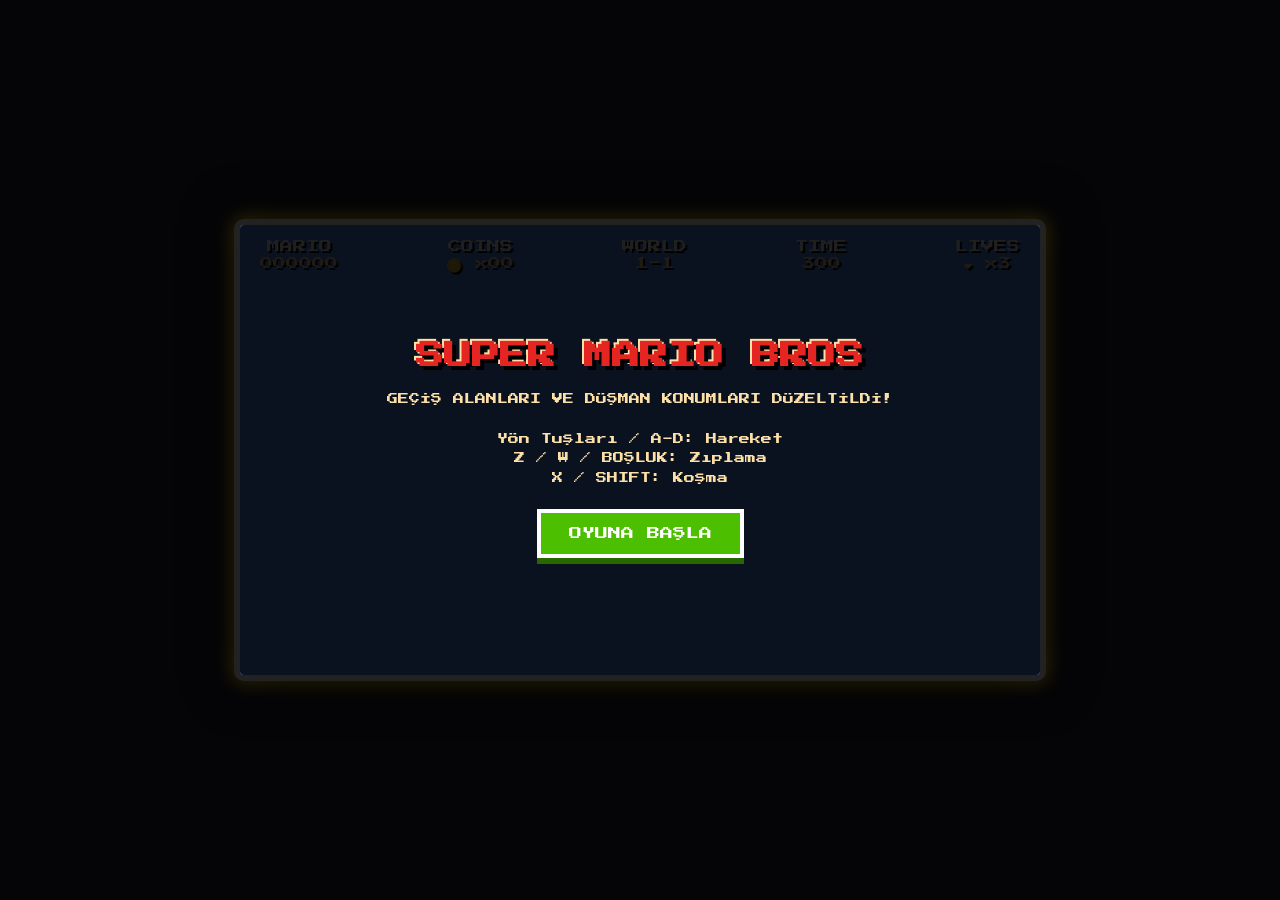
<file: mario.html>
<!DOCTYPE html>
<html lang="tr">
<head>
    <meta charset="UTF-8">
    <meta name="viewport" content="width=device-width, initial-scale=1.0, maximum-scale=1.0, user-scalable=no">
    <title>Super Mario Bros - Fixed Level Edition</title>
    <style>
        @import url('https://fonts.googleapis.com/css2?family=Press+Start+2P&display=swap');

        * {
            box-sizing: border-box;
            user-select: none;
            -webkit-user-select: none;
            margin: 0;
            padding: 0;
        }

        body {
            background-color: #050508;
            color: #fff;
            font-family: 'Press Start 2P', monospace;
            display: flex;
            flex-direction: column;
            align-items: center;
            justify-content: center;
            min-height: 100vh;
            overflow: hidden;
        }

        #game-wrapper {
            position: relative;
            box-shadow: 0 0 50px rgba(0, 0, 0, 0.95), 0 0 20px rgba(255, 215, 0, 0.3);
            border: 6px solid #222;
            border-radius: 10px;
            background: #5c94fc;
            overflow: hidden;
        }

        canvas {
            display: block;
            image-rendering: pixelated;
            image-rendering: crisp-edges;
        }

        #hud {
            position: absolute;
            top: 15px;
            left: 20px;
            right: 20px;
            display: flex;
            justify-content: space-between;
            font-size: 13px;
            text-shadow: 2px 2px #000;
            z-index: 10;
            pointer-events: none;
        }

        .hud-item {
            display: flex;
            flex-direction: column;
            align-items: center;
            gap: 4px;
        }

        .hud-val {
            color: #fce0a8;
        }

        #overlay-screen {
            position: absolute;
            top: 0;
            left: 0;
            width: 100%;
            height: 100%;
            background: rgba(0, 0, 0, 0.88);
            display: flex;
            flex-direction: column;
            justify-content: center;
            align-items: center;
            z-index: 20;
            gap: 20px;
            text-align: center;
        }

        #overlay-screen h1 {
            color: #e52521;
            font-size: 28px;
            text-shadow: 4px 4px #000, -2px -2px #fce0a8;
        }

        #overlay-screen p {
            color: #fce0a8;
            font-size: 11px;
            line-height: 1.8;
            max-width: 80%;
        }

        .btn {
            background: #4cbf00;
            color: #fff;
            border: 4px solid #fff;
            padding: 14px 28px;
            font-family: 'Press Start 2P', monospace;
            font-size: 13px;
            cursor: pointer;
            box-shadow: 0 6px #286600;
        }

        .btn:hover {
            background: #5be300;
        }

        #touch-controls {
            display: none;
            position: absolute;
            bottom: 12px;
            left: 12px;
            right: 12px;
            justify-content: space-between;
            z-index: 15;
            pointer-events: none;
        }

        .dpad, .action-btns {
            display: flex;
            gap: 10px;
            pointer-events: auto;
        }

        .t-btn {
            width: 52px;
            height: 52px;
            background: rgba(255, 255, 255, 0.35);
            border: 3px solid #fff;
            border-radius: 50%;
            display: flex;
            align-items: center;
            justify-content: center;
            font-size: 18px;
            color: #fff;
            touch-action: manipulation;
        }

        @media (max-width: 800px) {
            #touch-controls { display: flex; }
            #hud { font-size: 9px; }
            #overlay-screen h1 { font-size: 20px; }
        }
    </style>
</head>
<body>

<div id="game-wrapper">
    <div id="hud">
        <div class="hud-item"><span>MARIO</span><span id="score-val" class="hud-val">000000</span></div>
        <div class="hud-item"><span>COINS</span><span id="coin-val" class="hud-val">🪙 x00</span></div>
        <div class="hud-item"><span>WORLD</span><span id="world-val" class="hud-val">1-1</span></div>
        <div class="hud-item"><span>TIME</span><span id="time-val" class="hud-val">300</span></div>
        <div class="hud-item"><span>LIVES</span><span id="lives-val" class="hud-val">❤️ x3</span></div>
    </div>

    <canvas id="gameCanvas" width="800" height="450"></canvas>

    <div id="overlay-screen">
        <h1 id="overlay-title">SUPER MARIO BROS</h1>
        <p id="overlay-msg">GEÇİŞ ALANLARI VE DÜŞMAN KONUMLARI DÜZELTİLDİ!<br><br>Yön Tuşları / A-D: Hareket<br>Z / W / BOŞLUK: Zıplama<br>X / SHIFT: Koşma</p>
        <button id="start-btn" class="btn">OYUNA BAŞLA</button>
    </div>

    <div id="touch-controls">
        <div class="dpad">
            <div class="t-btn" id="btn-left">◀</div>
            <div class="t-btn" id="btn-right">▶</div>
        </div>
        <div class="action-btns">
            <div class="t-btn" id="btn-run">🏃</div>
            <div class="t-btn" id="btn-jump">▲</div>
        </div>
    </div>
</div>

<script>
// SES SENTEZLEYİCİ
class AudioEngine {
    constructor() {
        this.ctx = null;
        this.bgmLoopTimeout = null;
        this.isPlayingBGM = false;
    }

    init() {
        if (!this.ctx) {
            this.ctx = new (window.AudioContext || window.webkitAudioContext)();
        }
    }

    playNote(freq, type, duration, vol = 0.05) {
        if (!this.ctx) return;
        try {
            const osc = this.ctx.createOscillator();
            const gain = this.ctx.createGain();
            osc.type = type;
            osc.frequency.setValueAtTime(freq, this.ctx.currentTime);
            gain.gain.setValueAtTime(vol, this.ctx.currentTime);
            gain.gain.exponentialRampToValueAtTime(0.0001, this.ctx.currentTime + duration);
            osc.connect(gain);
            gain.connect(this.ctx.destination);
            osc.start();
            osc.stop(this.ctx.currentTime + duration);
        } catch(e){}
    }

    sfxJump() {
        if (!this.ctx) return;
        const now = this.ctx.currentTime;
        const osc = this.ctx.createOscillator();
        const gain = this.ctx.createGain();
        osc.type = 'square';
        osc.frequency.setValueAtTime(150, now);
        osc.frequency.exponentialRampToValueAtTime(650, now + 0.15);
        gain.gain.setValueAtTime(0.12, now);
        gain.gain.linearRampToValueAtTime(0.01, now + 0.15);
        osc.connect(gain);
        gain.connect(this.ctx.destination);
        osc.start();
        osc.stop(now + 0.15);
    }

    sfxCoin() {
        if (!this.ctx) return;
        const now = this.ctx.currentTime;
        const osc = this.ctx.createOscillator();
        const gain = this.ctx.createGain();
        osc.type = 'sine';
        osc.frequency.setValueAtTime(987.77, now);
        osc.frequency.setValueAtTime(1318.51, now + 0.08);
        gain.gain.setValueAtTime(0.15, now);
        gain.gain.linearRampToValueAtTime(0.01, now + 0.28);
        osc.connect(gain);
        gain.connect(this.ctx.destination);
        osc.start();
        osc.stop(now + 0.28);
    }

    sfxStomp() { this.playNote(90, 'triangle', 0.1, 0.2); }
    
    sfxDie() {
        const notes = [500, 400, 300, 200, 100];
        notes.forEach((f, i) => {
            setTimeout(() => this.playNote(f, 'sawtooth', 0.12, 0.15), i * 80);
        });
    }

    startBGM() {
        this.stopBGM();
        if (!this.ctx) return;
        this.isPlayingBGM = true;

        const E5 = 659.25, C5 = 523.25, G5 = 783.99, G4 = 392.00,
              A4 = 440.00, B4 = 493.88, Bb4 = 466.16, F5 = 698.46,
              D5 = 587.33, E4 = 329.63, A5 = 880.00;

        const score = [
            {f: E5, d: 150}, {f: 0, d: 50}, {f: E5, d: 150}, {f: 0, d: 150}, {f: E5, d: 150}, {f: 0, d: 150},
            {f: C5, d: 150}, {f: E5, d: 150}, {f: 0, d: 150}, {f: G5, d: 250}, {f: 0, d: 250},
            {f: G4, d: 250}, {f: 0, d: 250},
            {f: C5, d: 200}, {f: 0, d: 100}, {f: G4, d: 200}, {f: 0, d: 100}, {f: E4, d: 200}, {f: 0, d: 100},
            {f: A4, d: 150}, {f: B4, d: 150}, {f: Bb4, d: 150}, {f: A4, d: 200},
            {f: G4, d: 120}, {f: E5, d: 120}, {f: G5, d: 120}, {f: A5, d: 200}, {f: F5, d: 120}, {f: G5, d: 120},
            {f: 0, d: 100}, {f: E5, d: 180}, {f: C5, d: 120}, {f: D5, d: 120}, {f: B4, d: 200}
        ];

        let index = 0;
        const playNextNote = () => {
            if (!this.isPlayingBGM) return;
            const item = score[index];
            if (item.f > 0) {
                this.playNote(item.f, 'square', item.d / 1000, 0.04);
            }
            index = (index + 1) % score.length;
            this.bgmLoopTimeout = setTimeout(playNextNote, item.d + 30);
        };

        playNextNote();
    }

    stopBGM() {
        this.isPlayingBGM = false;
        if (this.bgmLoopTimeout) clearTimeout(this.bgmLoopTimeout);
    }
}

const audio = new AudioEngine();

// CANVAS & RENKLER
const canvas = document.getElementById('gameCanvas');
const ctx = canvas.getContext('2d');

const PALETTE = {
    skyDay: '#5c94fc',
    grassGreen: '#00a800',
    grassDark: '#005800',
    dirtBrown: '#c84c0c',
    brickRed: '#b83800',
    questionYellow: '#fcb000',
    pipeGreen: '#00a800',
    pipeLight: '#80d010',
    pipeDark: '#005800',
    marioRed: '#e52521',
    marioBlue: '#283cda',
    marioSkin: '#fce0a8',
    marioHair: '#6b4400',
    goombaBrown: '#a84000'
};

function drawPixelRect(ctx, x, y, w, h, color) {
    ctx.fillStyle = color;
    ctx.fillRect(Math.floor(x), Math.floor(y), Math.floor(w), Math.floor(h));
}

function drawMario(ctx, x, y, facing, isJumping, frame) {
    ctx.save();
    ctx.translate(Math.floor(x), Math.floor(y));
    if (facing === -1) {
        ctx.translate(24, 0);
        ctx.scale(-1, 1);
    }

    drawPixelRect(ctx, 6, 0, 14, 4, PALETTE.marioRed);
    drawPixelRect(ctx, 4, 4, 18, 4, PALETTE.marioRed);
    drawPixelRect(ctx, 4, 8, 8, 4, PALETTE.marioHair);
    drawPixelRect(ctx, 10, 8, 4, 4, PALETTE.marioSkin);
    drawPixelRect(ctx, 2, 12, 4, 8, PALETTE.marioHair);
    drawPixelRect(ctx, 6, 12, 12, 8, PALETTE.marioSkin);
    drawPixelRect(ctx, 14, 12, 4, 4, PALETTE.marioHair);

    drawPixelRect(ctx, 4, 20, 14, 8, PALETTE.marioRed);
    drawPixelRect(ctx, 6, 20, 10, 10, PALETTE.marioBlue);
    drawPixelRect(ctx, 8, 22, 2, 2, PALETTE.questionYellow);
    drawPixelRect(ctx, 14, 22, 2, 2, PALETTE.questionYellow);

    if (isJumping) {
        drawPixelRect(ctx, 0, 24, 6, 6, PALETTE.marioBlue);
        drawPixelRect(ctx, 16, 20, 6, 6, PALETTE.marioBlue);
        drawPixelRect(ctx, -2, 28, 8, 4, PALETTE.marioHair);
        drawPixelRect(ctx, 18, 24, 8, 4, PALETTE.marioHair);
    } else {
        let step = (Math.floor(frame) % 2 === 0) ? 0 : 3;
        drawPixelRect(ctx, 4 - step, 28, 6, 4, PALETTE.marioBlue);
        drawPixelRect(ctx, 12 + step, 28, 6, 4, PALETTE.marioBlue);
        drawPixelRect(ctx, 2 - step, 30, 8, 4, PALETTE.marioHair);
        drawPixelRect(ctx, 14 + step, 30, 8, 4, PALETTE.marioHair);
    }

    ctx.restore();
}

function drawGoomba(ctx, x, y, frame) {
    drawPixelRect(ctx, x + 4, y, 16, 12, PALETTE.goombaBrown);
    drawPixelRect(ctx, x + 2, y + 4, 20, 10, PALETTE.goombaBrown);
    drawPixelRect(ctx, x + 4, y + 6, 4, 6, '#fff');
    drawPixelRect(ctx, x + 16, y + 6, 4, 6, '#fff');
    drawPixelRect(ctx, x + 6, y + 8, 2, 4, '#000');
    drawPixelRect(ctx, x + 16, y + 8, 2, 4, '#000');

    if (Math.floor(frame) % 2 === 0) {
        drawPixelRect(ctx, x, y + 16, 8, 8, '#000');
        drawPixelRect(ctx, x + 14, y + 14, 8, 8, '#000');
    } else {
        drawPixelRect(ctx, x + 2, y + 14, 8, 8, '#000');
        drawPixelRect(ctx, x + 16, y + 16, 8, 8, '#000');
    }
}

// OYUN KONTROLÜ & HARİTA
class Game {
    constructor() {
        this.score = 0;
        this.coins = 0;
        this.totalCoinsInLevel = 0;
        this.maxCoins = 10;
        this.lives = 3;
        this.level = 1;
        this.time = 300;
        this.gameState = 'START';
        this.cameraX = 0;
        this.keys = {};

        this.bindEvents();
    }

    initLevel(lvl) {
        this.level = lvl;
        this.cameraX = 0;
        this.time = 300;
        this.totalCoinsInLevel = 0;

        const mapLen = 2400 + lvl * 400;
        this.currentLevel = {
            length: mapLen,
            blocks: [],
            enemies: [],
            flagX: mapLen - 180
        };

        // Zemin
        for (let x = 0; x < mapLen; x += 32) {
            if (x > 800 && x < 920 && lvl > 1) continue; // Çukur
            this.currentLevel.blocks.push({ x, y: 386, w: 32, h: 64, type: 'ground' });
        }

        // GEÇİŞ ALANLARI VE BORULAR
        this.currentLevel.blocks.push({ x: 380, y: 338, w: 44, h: 48, type: 'pipe' });
        this.currentLevel.blocks.push({ x: 750, y: 338, w: 44, h: 48, type: 'pipe' });
        this.currentLevel.blocks.push({ x: 1150, y: 338, w: 44, h: 48, type: 'pipe' });

        // Soru İşareti Blokları & Tuğlalar
        const blockPositions = [220, 252, 284, 500, 532, 564, 900, 932, 964, 1300];
        blockPositions.forEach((bx, idx) => {
            const isQuestion = idx % 2 === 0 && this.totalCoinsInLevel < this.maxCoins;
            if (isQuestion) this.totalCoinsInLevel++;
            this.currentLevel.blocks.push({
                x: bx,
                y: 240,
                w: 32,
                h: 32,
                type: isQuestion ? 'question' : 'brick',
                hit: false
            });
        });

        // Düşmanlar
        this.currentLevel.enemies.push(new Enemy(480, 360));
        this.currentLevel.enemies.push(new Enemy(880, 360));
        this.currentLevel.enemies.push(new Enemy(1250, 360));

        this.player = new Player(100, 200);
        document.getElementById('world-val').innerText = `1-${this.level}`;
        audio.startBGM();
    }

    bindEvents() {
        window.addEventListener('keydown', e => {
            this.keys[e.code] = true;
            if (['Space', 'ArrowUp', 'KeyW'].includes(e.code)) this.player.jump();
        });
        window.addEventListener('keyup', e => { this.keys[e.code] = false; });

        const bindTouch = (id, code) => {
            const el = document.getElementById(id);
            if (!el) return;
            el.addEventListener('touchstart', (e) => { e.preventDefault(); this.keys[code] = true; if (code === 'KeyW') this.player.jump(); });
            el.addEventListener('touchend', (e) => { e.preventDefault(); this.keys[code] = false; });
        };

        bindTouch('btn-left', 'ArrowLeft');
        bindTouch('btn-right', 'ArrowRight');
        bindTouch('btn-run', 'ShiftLeft');
        bindTouch('btn-jump', 'KeyW');

        document.getElementById('start-btn').addEventListener('click', () => {
            audio.init();
            document.getElementById('overlay-screen').style.display = 'none';
            this.gameState = 'PLAYING';
            this.initLevel(1);
        });
    }

    update() {
        if (this.gameState !== 'PLAYING') return;

        if (Math.random() < 0.02) {
            this.time--;
            document.getElementById('time-val').innerText = this.time;
            if (this.time <= 0) this.playerDie();
        }

        this.player.update(this);

        if (this.player.x - this.cameraX > 350) {
            this.cameraX = this.player.x - 350;
        }

        // Düşman Etkileşimi
        this.currentLevel.enemies.forEach(e => {
            e.update(this);
            if (e.alive && checkCollision(this.player, e)) {
                if (this.player.vy > 0 && (this.player.y + this.player.h - this.player.vy) <= e.y + 14) {
                    e.alive = false;
                    this.player.vy = -9;
                    this.score += 200;
                    document.getElementById('score-val').innerText = String(this.score).padStart(6, '0');
                    audio.sfxStomp();
                } else {
                    this.playerDie();
                }
            }
        });

        // Bölüm Geçişi
        if (this.player.x >= this.currentLevel.flagX) {
            if (this.level < 3) {
                this.initLevel(this.level + 1);
            } else {
                this.win();
            }
        }

        if (this.player.y > 450) this.playerDie();
    }

    playerDie() {
        this.lives--;
        document.getElementById('lives-val').innerText = `❤️ x${this.lives}`;
        audio.sfxDie();

        if (this.lives > 0) {
            this.initLevel(this.level);
        } else {
            this.gameState = 'GAMEOVER';
            audio.stopBGM();
            document.getElementById('overlay-title').innerText = 'GAME OVER';
            document.getElementById('overlay-msg').innerText = `TOPLAM SKOR: ${this.score}`;
            document.getElementById('start-btn').innerText = 'TEKRAR DENE';
            document.getElementById('overlay-screen').style.display = 'flex';
        }
    }

    win() {
        this.gameState = 'WIN';
        audio.stopBGM();
        document.getElementById('overlay-title').innerText = 'TEBRİKLER!';
        document.getElementById('overlay-msg').innerText = `OYUNU TAMAMLADIN!\nSKORUN: ${this.score}`;
        document.getElementById('start-btn').innerText = 'YENİDEN BAŞLA';
        document.getElementById('overlay-screen').style.display = 'flex';
    }

    draw() {
        ctx.fillStyle = PALETTE.skyDay;
        ctx.fillRect(0, 0, canvas.width, canvas.height);

        if (this.gameState !== 'PLAYING') return;

        ctx.save();
        ctx.translate(-Math.floor(this.cameraX), 0);

        // Bloklar & Zemin
        this.currentLevel.blocks.forEach(b => {
            if (b.type === 'ground') {
                drawPixelRect(ctx, b.x, b.y, b.w, b.h, PALETTE.dirtBrown);
                drawPixelRect(ctx, b.x, b.y, b.w, 8, PALETTE.grassGreen);
                drawPixelRect(ctx, b.x, b.y + 8, b.w, 3, PALETTE.grassDark);
            } else if (b.type === 'brick') {
                drawPixelRect(ctx, b.x, b.y, b.w, b.h, PALETTE.brickRed);
                ctx.strokeStyle = '#000';
                ctx.lineWidth = 1;
                ctx.strokeRect(b.x, b.y, b.w, b.h);
            } else if (b.type === 'question') {
                drawPixelRect(ctx, b.x, b.y, b.w, b.h, b.hit ? '#777' : PALETTE.questionYellow);
                if (!b.hit) {
                    ctx.fillStyle = '#000';
                    ctx.font = '14px "Press Start 2P"';
                    ctx.fillText('?', b.x + 8, b.y + 22);
                }
            } else if (b.type === 'pipe') {
                drawPixelRect(ctx, b.x, b.y, b.w, b.h, PALETTE.pipeGreen);
                drawPixelRect(ctx, b.x - 3, b.y, b.w + 6, 12, PALETTE.pipeLight);
                drawPixelRect(ctx, b.x + b.w - 6, b.y, 6, b.h, PALETTE.pipeDark);
            }
        });

        // Bayrak
        const fx = this.currentLevel.flagX;
        drawPixelRect(ctx, fx, 100, 8, 286, '#fff');
        drawPixelRect(ctx, fx - 12, 100, 16, 16, PALETTE.questionYellow);
        drawPixelRect(ctx, fx - 32, 120, 32, 24, PALETTE.marioRed);

        // Düşmanlar
        this.currentLevel.enemies.forEach(e => {
            if (e.alive) drawGoomba(ctx, e.x, e.y, Date.now() / 200);
        });

        // Oyuncu Mario
        this.player.draw(ctx);

        ctx.restore();
    }
}

// OYUNCU SINIFI
class Player {
    constructor(x, y) {
        this.x = x; this.y = y;
        this.w = 24; this.h = 32;
        this.vx = 0; this.vy = 0;
        this.isGrounded = false;
        this.facing = 1;
        this.animFrame = 0;
    }

    jump() {
        if (this.isGrounded) {
            this.vy = -13;
            this.isGrounded = false;
            audio.sfxJump();
        }
    }

    update(game) {
        const speed = game.keys['ShiftLeft'] || game.keys['KeyX'] ? 4.8 : 3.2;

        if (game.keys['ArrowRight'] || game.keys['KeyD']) {
            this.vx = speed;
            this.facing = 1;
        } else if (game.keys['ArrowLeft'] || game.keys['KeyA']) {
            this.vx = -speed;
            this.facing = -1;
        } else {
            this.vx = 0;
        }

        this.vy += 0.65;

        // X Hareket
        this.x += this.vx;
        game.currentLevel.blocks.forEach(b => {
            if (checkCollision(this, b)) {
                if (this.vx > 0) this.x = b.x - this.w;
                else if (this.vx < 0) this.x = b.x + b.w;
            }
        });

        // Y Hareket
        this.y += this.vy;
        this.isGrounded = false;
        game.currentLevel.blocks.forEach(b => {
            if (checkCollision(this, b)) {
                if (this.vy > 0) {
                    this.y = b.y - this.h;
                    this.vy = 0;
                    this.isGrounded = true;
                } else if (this.vy < 0) {
                    this.y = b.y + b.h;
                    this.vy = 0;
                    if (b.type === 'question' && !b.hit) {
                        b.hit = true;
                        game.coins++;
                        game.score += 200;
                        document.getElementById('coin-val').innerText = `🪙 x${String(game.coins).padStart(2, '0')}`;
                        document.getElementById('score-val').innerText = String(game.score).padStart(6, '0');
                        audio.sfxCoin();
                    }
                }
            }
        });

        if (Math.abs(this.vx) > 0) this.animFrame += 0.2;
    }

    draw(ctx) {
        drawMario(ctx, this.x, this.y, this.facing, !this.isGrounded, this.animFrame);
    }
}

// DÜŞMAN SINIFI
class Enemy {
    constructor(x, y) {
        this.x = x; this.y = y;
        this.w = 24; this.h = 24;
        this.vx = -1.2; this.vy = 0;
        this.alive = true;
    }

    update(game) {
        if (!this.alive) return;
        this.vy += 0.5;
        this.x += this.vx;

        game.currentLevel.blocks.forEach(b => {
            if (checkCollision(this, b)) {
                this.vx *= -1;
                this.x += this.vx;
            }
        });

        this.y += this.vy;
        game.currentLevel.blocks.forEach(b => {
            if (checkCollision(this, b)) {
                if (this.vy > 0) {
                    this.y = b.y - this.h;
                    this.vy = 0;
                }
            }
        });
    }
}

function checkCollision(r1, r2) {
    return !(r1.x + r1.w <= r2.x ||
             r1.x >= r2.x + r2.w ||
             r1.y + r1.h <= r2.y ||
             r1.y >= r2.y + r2.h);
}

const game = new Game();
function loop() {
    game.update();
    game.draw();
    requestAnimationFrame(loop);
}
loop();
</script>
</body>
</html>
</file>
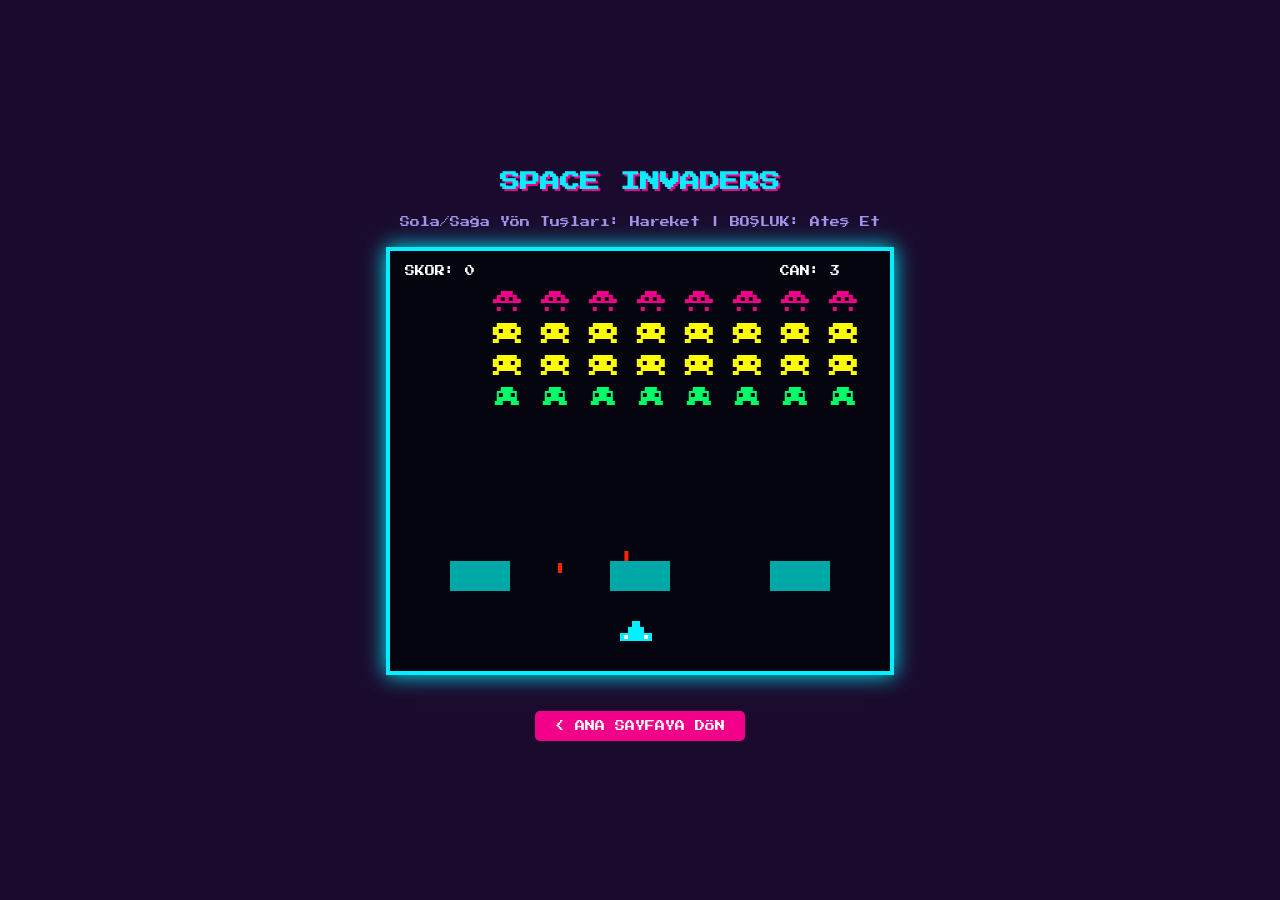
<file: space.html>
<!DOCTYPE html>
<html lang="tr">
<head>
  <meta charset="UTF-8">
  <title>Space Invaders - Retro Arcade</title>
  <link href="https://fonts.googleapis.com/css2?family=Press+Start+2P&display=swap" rel="stylesheet">
  <style>
    body {
      background: #1a0b2e;
      color: #fff;
      font-family: 'Press Start 2P', cursive;
      text-align: center;
      margin: 0;
      padding: 20px;
      display: flex;
      flex-direction: column;
      align-items: center;
      justify-content: center;
      min-height: 100vh;
      box-sizing: border-box;
    }
    h1 { color: #00f0ff; text-shadow: 2px 2px #f20089; font-size: 20px; margin-bottom: 10px; }
    canvas { background: #050510; border: 4px solid #00f0ff; box-shadow: 0 0 20px #00f0ff; margin-top: 10px; }
    .btn-geri { display: inline-block; margin-top: 20px; padding: 10px 20px; background: #f20089; color: #fff; text-decoration: none; font-size: 10px; border-radius: 5px; }
    .info { margin-top: 15px; color: #a393eb; font-size: 10px; }
  </style>
</head>
<body>

  <h1>SPACE INVADERS</h1>
  <p class="info">Sola/Sağa Yön Tuşları: Hareket | BOŞLUK: Ateş Et</p>
  <canvas id="game" width="500" height="420"></canvas>
  <br>
  <a href="index.html" class="btn-geri">&lt; ANA SAYFAYA DÖN</a>

  <script>
    const canvas = document.getElementById("game");
    const ctx = canvas.getContext("2d");

    let player = { x: 230, y: 370, w: 32, h: 20, dx: 4 };
    let bullets = [];
    let enemyBullets = [];
    let aliens = [];
    let explosions = [];
    let rightPressed = false, leftPressed = false, spacePressed = false;
    let score = 0;
    let lives = 3;
    let gameOver = false;
    let win = false;
    let alienDirection = 1;
    let alienSpeed = 0.8;

    // Siperler
    let shields = [
      { x: 60, y: 310, w: 60, h: 30, hp: 12 },
      { x: 220, y: 310, w: 60, h: 30, hp: 12 },
      { x: 380, y: 310, w: 60, h: 30, hp: 12 }
    ];

    // 4 Satır x 8 Sütun Düşmanlar
    const rows = 4, cols = 8;
    for (let r = 0; r < rows; r++) {
      aliens[r] = [];
      for (let c = 0; c < cols; c++) {
        aliens[r][c] = { x: c * 48 + 50, y: r * 32 + 40, w: 28, h: 20, status: 1, type: r };
      }
    }

    document.addEventListener("keydown", (e) => {
      if (e.key === "Right" || e.key === "ArrowRight") rightPressed = true;
      if (e.key === "Left" || e.key === "ArrowLeft") leftPressed = true;
      if (e.key === " " && !spacePressed && !gameOver) {
        bullets.push({ x: player.x + player.w / 2 - 2, y: player.y, w: 4, h: 10 });
        spacePressed = true;
      }
    });

    document.addEventListener("keyup", (e) => {
      if (e.key === "Right" || e.key === "ArrowRight") rightPressed = false;
      if (e.key === "Left" || e.key === "ArrowLeft") leftPressed = false;
      if (e.key === " ") spacePressed = false;
    });

    function drawPlayer(x, y) {
      ctx.fillStyle = "#00f0ff";
      // Gövde & Namlu
      ctx.fillRect(x + 12, y, 8, 6);
      ctx.fillRect(x + 8, y + 6, 16, 6);
      ctx.fillRect(x, y + 12, 32, 8);
      // Detay Işıkları
      ctx.fillStyle = "#ffffff";
      ctx.fillRect(x + 4, y + 14, 4, 4);
      ctx.fillRect(x + 24, y + 14, 4, 4);
    }

    function drawAlien(x, y, type) {
      if (type === 0) { // Üst Sıra (Pembe Ahtapot)
        ctx.fillStyle = "#f20089";
        ctx.fillRect(x + 8, y, 12, 4);
        ctx.fillRect(x + 4, y + 4, 20, 8);
        ctx.fillRect(x, y + 8, 28, 4);
        ctx.fillRect(x + 4, y + 16, 4, 4);
        ctx.fillRect(x + 20, y + 16, 4, 4);
        // Gözler
        ctx.fillStyle = "#000";
        ctx.fillRect(x + 8, y + 6, 4, 4);
        ctx.fillRect(x + 16, y + 6, 4, 4);
      } else if (type < 3) { // Orta Sıra (Sarı Yengeç)
        ctx.fillStyle = "#ffff00";
        ctx.fillRect(x + 4, y, 20, 4);
        ctx.fillRect(x, y + 4, 28, 8);
        ctx.fillRect(x + 4, y + 12, 20, 4);
        ctx.fillRect(x, y + 16, 6, 4);
        ctx.fillRect(x + 22, y + 16, 6, 4);
        // Gözler
        ctx.fillStyle = "#000";
        ctx.fillRect(x + 6, y + 6, 4, 4);
        ctx.fillRect(x + 18, y + 6, 4, 4);
      } else { // Alt Sıra (Yeşil Böcek)
        ctx.fillStyle = "#00ff66";
        ctx.fillRect(x + 8, y, 12, 4);
        ctx.fillRect(x + 4, y + 4, 20, 10);
        ctx.fillRect(x + 2, y + 14, 8, 4);
        ctx.fillRect(x + 18, y + 14, 8, 4);
        // Gözler
        ctx.fillStyle = "#000";
        ctx.fillRect(x + 6, y + 6, 4, 4);
        ctx.fillRect(x + 18, y + 6, 4, 4);
      }
    }

    function drawShields() {
      shields.forEach(s => {
        if (s.hp > 0) {
          ctx.fillStyle = "#00a8a8";
          ctx.fillRect(s.x, s.y, s.w, s.h);
          // Hasar Görseli
          ctx.fillStyle = "#050510";
          if (s.hp < 10) ctx.fillRect(s.x + 10, s.y + 5, 8, 8);
          if (s.hp < 7) ctx.fillRect(s.x + 35, s.y + 15, 10, 8);
          if (s.hp < 4) ctx.fillRect(s.x + 20, s.y + 20, 15, 10);
        }
      });
    }

    function updateBullets() {
      // Oyuncu Mermisi
      ctx.fillStyle = "#00f0ff";
      bullets.forEach((b, i) => {
        b.y -= 8;
        ctx.fillRect(b.x, b.y, b.w, b.h);
        if (b.y < 0) bullets.splice(i, 1);

        shields.forEach(s => {
          if (s.hp > 0 && b.x > s.x && b.x < s.x + s.w && b.y > s.y && b.y < s.y + s.h) {
            s.hp--;
            bullets.splice(i, 1);
          }
        });
      });

      // Düşman Mermisi
      ctx.fillStyle = "#ff2200";
      enemyBullets.forEach((eb, i) => {
        eb.y += 4.5;
        ctx.fillRect(eb.x, eb.y, eb.w, eb.h);

        // Oyuncuya Çarpma
        if (eb.x > player.x && eb.x < player.x + player.w && eb.y > player.y && eb.y < player.y + player.h) {
          lives--;
          enemyBullets.splice(i, 1);
          if (lives <= 0) gameOver = true;
        }

        shields.forEach(s => {
          if (s.hp > 0 && eb.x > s.x && eb.x < s.x + s.w && eb.y > s.y && eb.y < s.y + s.h) {
            s.hp--;
            enemyBullets.splice(i, 1);
          }
        });

        if (eb.y > canvas.height) enemyBullets.splice(i, 1);
      });
    }

    function updateAliens() {
      let moveDown = false;
      let activeAliens = 0;

      for (let r = 0; r < rows; r++) {
        for (let c = 0; c < cols; c++) {
          let a = aliens[r][c];
          if (a.status === 1) {
            activeAliens++;
            a.x += alienSpeed * alienDirection;

            if (a.x + a.w > canvas.width - 20 || a.x < 20) {
              moveDown = true;
            }

            bullets.forEach((b, bi) => {
              if (b.x > a.x && b.x < a.x + a.w && b.y > a.y && b.y < a.y + a.h) {
                a.status = 0;
                explosions.push({ x: a.x, y: a.y, timer: 10 });
                bullets.splice(bi, 1);
                score += (4 - r) * 10;
              }
            });

            if (a.y + a.h >= player.y) gameOver = true;

            if (Math.random() < 0.0015) {
              enemyBullets.push({ x: a.x + a.w / 2, y: a.y + a.h, w: 4, h: 10 });
            }

            drawAlien(a.x, a.y, a.type);
          }
        }
      }

      if (moveDown) {
        alienDirection *= -1;
        for (let r = 0; r < rows; r++) {
          for (let c = 0; c < cols; c++) {
            aliens[r][c].y += 10;
          }
        }
      }

      if (activeAliens === 0) { win = true; gameOver = true; }
    }

    function drawExplosions() {
      ctx.fillStyle = "#ffffff";
      explosions.forEach((ex, i) => {
        ctx.fillRect(ex.x + 4, ex.y + 4, 6, 6);
        ctx.fillRect(ex.x + 16, ex.y + 12, 6, 6);
        ctx.fillRect(ex.x + 8, ex.y + 16, 6, 6);
        ex.timer--;
        if (ex.timer <= 0) explosions.splice(i, 1);
      });
    }

    function drawHUD() {
      ctx.fillStyle = "#fff";
      ctx.font = '10px "Press Start 2P"';
      ctx.fillText("SKOR: " + score, 15, 25);
      ctx.fillText("CAN: " + lives, canvas.width - 110, 25);
    }

    function loop() {
      ctx.clearRect(0, 0, canvas.width, canvas.height);

      if (!gameOver) {
        if (rightPressed && player.x < canvas.width - player.w) player.x += player.dx;
        if (leftPressed && player.x > 0) player.x -= player.dx;

        drawPlayer(player.x, player.y);
        drawShields();
        updateBullets();
        updateAliens();
        drawExplosions();
        drawHUD();

        requestAnimationFrame(loop);
      } else {
        ctx.fillStyle = win ? "#00f0ff" : "#f20089";
        ctx.font = '16px "Press Start 2P"';
        ctx.textAlign = "center";
        ctx.fillText(win ? "TEBRİKLER KAZANDIN!" : "GAME OVER", canvas.width / 2, canvas.height / 2);
      }
    }

    loop();
  </script>
</body>
</html>
</file>
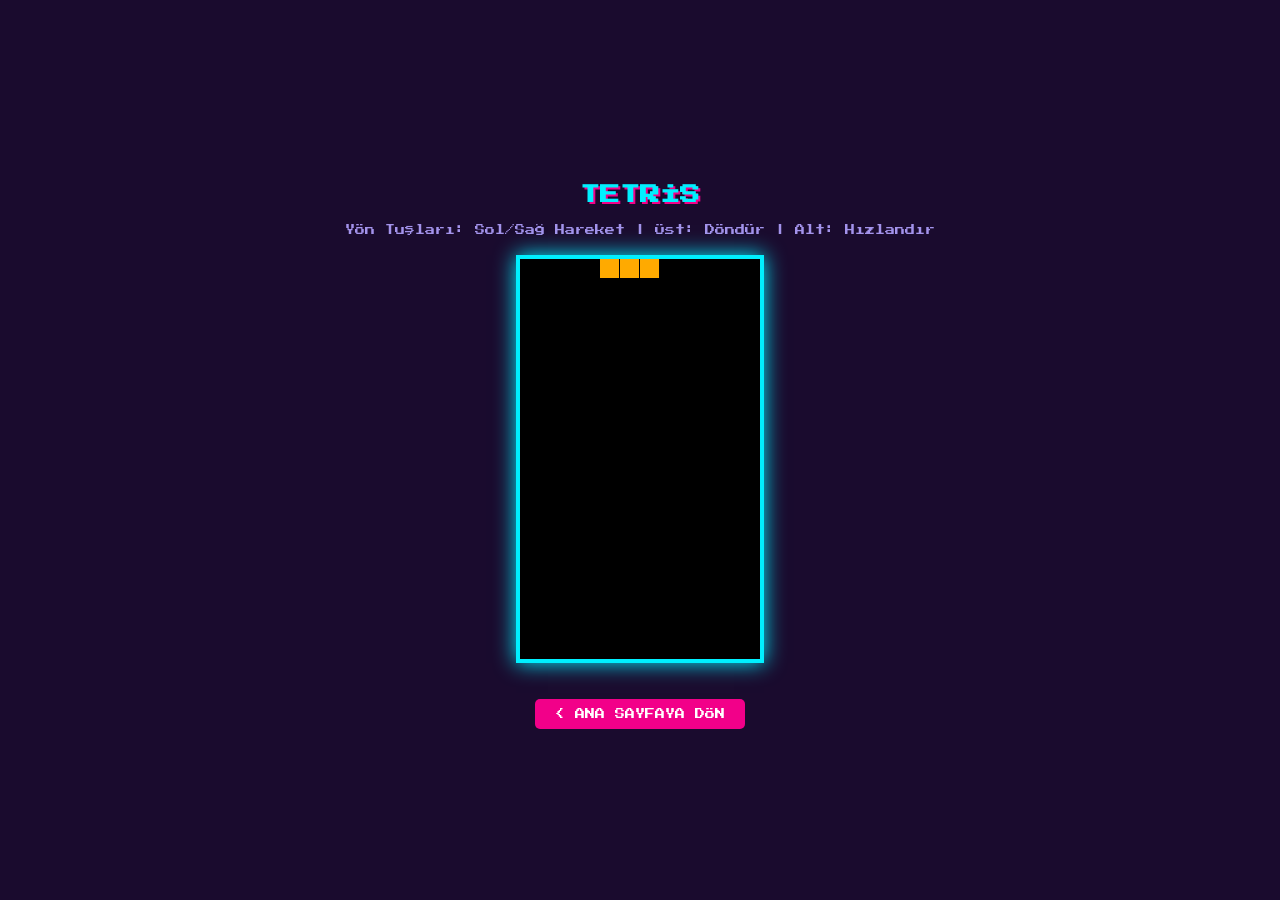
<file: tetris.html>
<!DOCTYPE html>
<html lang="tr">
<head>
  <meta charset="UTF-8">
  <title>Tetris - Retro Arcade</title>
  <link href="https://fonts.googleapis.com/css2?family=Press+Start+2P&display=swap" rel="stylesheet">
  <style>
    body { 
      background: #1a0b2e; 
      color: #fff; 
      font-family: 'Press Start 2P', cursive; 
      text-align: center; 
      margin: 0; 
      padding: 20px; 
      display: flex; 
      flex-direction: column; 
      align-items: center; 
      justify-content: center; 
      min-height: 100vh; 
      box-sizing: border-box; 
    }
    h1 { color: #00f0ff; text-shadow: 2px 2px #f20089; font-size: 20px; margin-bottom: 10px; }
    canvas { background: #000; border: 4px solid #00f0ff; box-shadow: 0 0 20px #00f0ff; margin-top: 10px; }
    .btn-geri { display: inline-block; margin-top: 20px; padding: 10px 20px; background: #f20089; color: #fff; text-decoration: none; font-size: 10px; border-radius: 5px; }
  </style>
</head>
<body>
  <h1>TETRİS</h1>
  <p style="font-size: 10px; color: #a393eb;">Yön Tuşları: Sol/Sağ Hareket | Üst: Döndür | Alt: Hızlandır</p>
  <canvas width="240" height="400" id="game"></canvas>
  <br>
  <a href="index.html" class="btn-geri">&lt; ANA SAYFAYA DÖN</a>

  <script>
    const canvas = document.getElementById('game');
    const context = canvas.getContext('2d');
    const grid = 20;
    const tetrominoSequence = [];
    const playfield = Array.from({length: 20}, () => Array(12).fill(0));

    const tetrominos = {
      'I': [[0,0,0,0],[1,1,1,1],[0,0,0,0],[0,0,0,0]],
      'J': [[1,0,0],[1,1,1],[0,0,0]],
      'L': [[0,0,1],[1,1,1],[0,0,0]],
      'O': [[1,1],[1,1]],
      'S': [[0,1,1],[1,1,0],[0,0,0]],
      'T': [[0,1,0],[1,1,1],[0,0,0]],
      'Z': [[1,1,0],[0,1,1],[0,0,0]]
    };

    const colors = { 'I': '#00f0ff', 'O': '#ffff00', 'T': '#f20089', 'S': '#00ff66', 'Z': '#ff2200', 'J': '#0055ff', 'L': '#ffaa00' };

    let count = 0;
    let tetromino = getNextTetromino();
    let rAF = null;
    let gameOver = false;

    function getRandomInt(min, max) { return Math.floor(Math.random() * (max - min + 1)) + min; }

    function generateSequence() {
      const sequence = ['I', 'J', 'L', 'O', 'S', 'T', 'Z'];
      while (sequence.length) {
        const rand = getRandomInt(0, sequence.length - 1);
        tetrominoSequence.push(sequence.splice(rand, 1)[0]);
      }
    }

    function getNextTetromino() {
      if (tetrominoSequence.length === 0) generateSequence();
      const name = tetrominoSequence.pop();
      const matrix = tetrominos[name];
      const col = playfield[0].length / 2 - Math.ceil(matrix[0].length / 2);
      const row = name === 'I' ? -1 : -2;
      return { name, matrix, row, col };
    }

    function rotate(matrix) {
      const N = matrix.length - 1;
      return matrix.map((row, i) => row.map((val, j) => matrix[N - j][i]));
    }

    function isValidMove(matrix, cellRow, cellCol) {
      for (let r = 0; r < matrix.length; r++) {
        for (let c = 0; c < matrix[r].length; c++) {
          if (matrix[r][c] && (
            cellCol + c < 0 ||
            cellCol + c >= playfield[0].length ||
            cellRow + r >= playfield.length ||
            (cellRow + r >= 0 && playfield[cellRow + r][cellCol + c])
          )) return false;
        }
      }
      return true;
    }

    function placeTetromino() {
      for (let r = 0; r < tetromino.matrix.length; r++) {
        for (let c = 0; c < tetromino.matrix[r].length; c++) {
          if (tetromino.matrix[r][c]) {
            if (tetromino.row + r < 0) return showGameOver();
            playfield[tetromino.row + r][tetromino.col + c] = tetromino.name;
          }
        }
      }

      for (let r = playfield.length - 1; r >= 0; ) {
        if (playfield[r].every(cell => !!cell)) {
          for (let dropRow = r; dropRow >= 0; dropRow--) {
            for (let c = 0; c < playfield[dropRow].length; c++) {
              playfield[dropRow][c] = playfield[dropRow-1] ? playfield[dropRow-1][c] : 0;
            }
          }
        } else {
          r--;
        }
      }
      tetromino = getNextTetromino();
    }

    function showGameOver() {
      gameOver = true;
      context.fillStyle = 'black';
      context.fillRect(0, canvas.height / 2 - 30, canvas.width, 60);
      context.fillStyle = '#f20089';
      context.font = '14px "Press Start 2P"';
      context.textAlign = 'center';
      context.fillText('OYUN BİTTİ!', canvas.width / 2, canvas.height / 2 + 5);
    }

    function loop() {
      rAF = requestAnimationFrame(loop);
      context.clearRect(0,0,canvas.width,canvas.height);

      for (let r = 0; r < 20; r++) {
        for (let c = 0; c < 12; c++) {
          if (playfield[r][c]) {
            context.fillStyle = colors[playfield[r][c]];
            context.fillRect(c * grid, r * grid, grid-1, grid-1);
          }
        }
      }

      if (tetromino) {
        if (++count > 35) {
          tetromino.row++;
          count = 0;
          if (!isValidMove(tetromino.matrix, tetromino.row, tetromino.col)) {
            tetromino.row--;
            placeTetromino();
          }
        }

        context.fillStyle = colors[tetromino.name];
        for (let r = 0; r < tetromino.matrix.length; r++) {
          for (let c = 0; c < tetromino.matrix[r].length; c++) {
            if (tetromino.matrix[r][c]) {
              context.fillRect((tetromino.col + c) * grid, (tetromino.row + r) * grid, grid-1, grid-1);
            }
          }
        }
      }
    }

    document.addEventListener('keydown', function(e) {
      if (gameOver) return;
      if (e.which === 37 || e.which === 39) {
        const col = e.which === 37 ? tetromino.col - 1 : tetromino.col + 1;
        if (isValidMove(tetromino.matrix, tetromino.row, col)) tetromino.col = col;
      }
      if (e.which === 38) {
        const matrix = rotate(tetromino.matrix);
        if (isValidMove(matrix, tetromino.row, tetromino.col)) tetromino.matrix = matrix;
      }
      if (e.which === 40) {
        const row = tetromino.row + 1;
        if (!isValidMove(tetromino.matrix, row, tetromino.col)) {
          tetromino.row = row - 1;
          placeTetromino();
          return;
        }
        tetromino.row = row;
      }
    });

    requestAnimationFrame(loop);
  </script>
</body>
</html>
</file>
